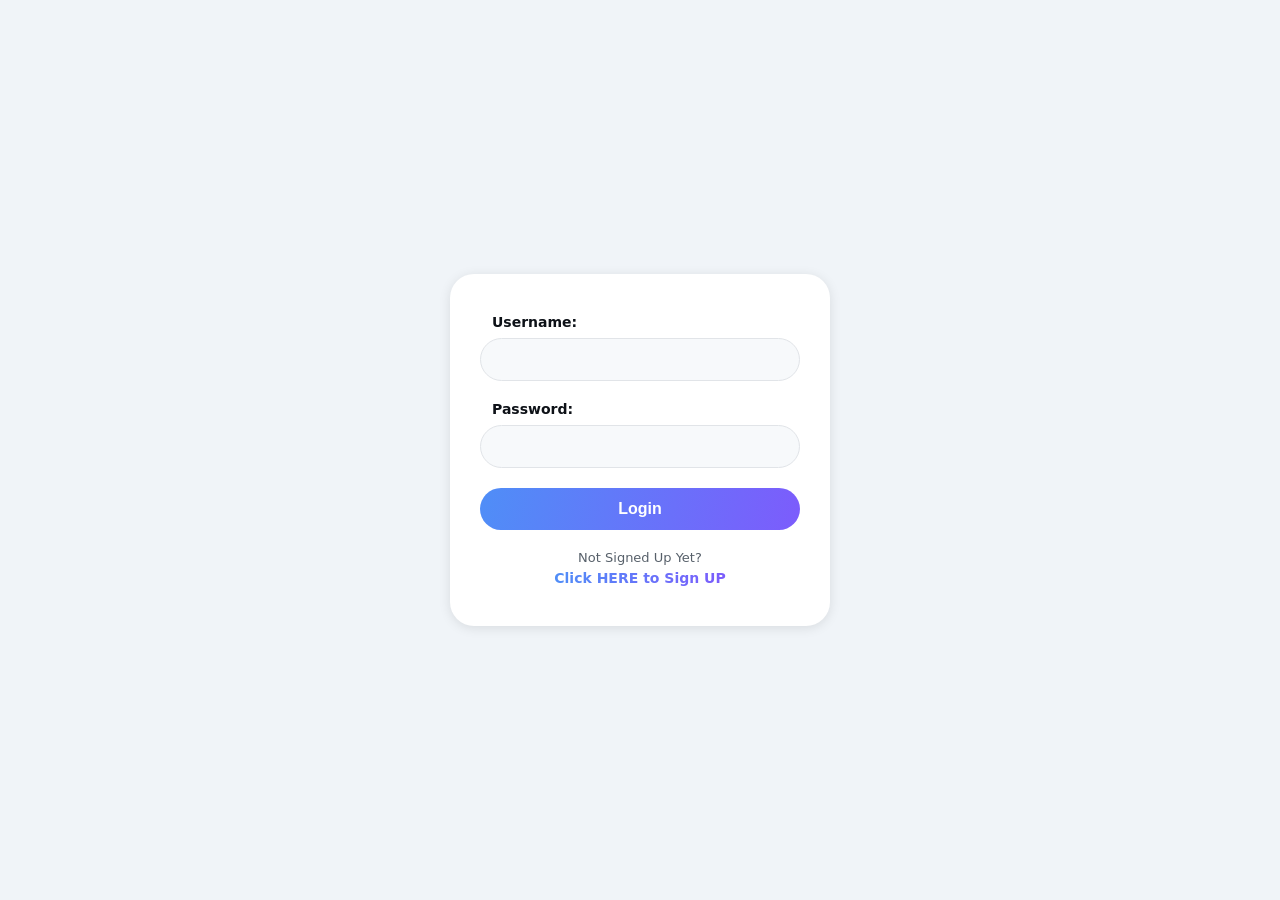
<file: index.html>
<!DOCTYPE html>
<html lang="en">
<head>
    <meta charset="UTF-8">
    <meta name="viewport" content="width=device-width, initial-scale=1.0">
    <title>Weather App</title>
    <link rel="stylesheet" href="style.css">
    <script>
        async function checkAuth() {
            try {
                const res = await fetch("http://127.0.0.1:8000/verify-session", {
                    method: "GET",
                    // This is the magic word that sends the cookie to the bouncer!
                    credentials: "include" 
                });

                // If the backend returns 401 Unauthorized, kick them out
                if (!res.ok) {
                    window.location.href = "/login/login.html";
                }
                // If res.ok is true, they stay on the page!

            } catch (error) {
                console.error("Auth check failed:", error);
                window.location.href = "/login/login.html";
            }
        }

        // Run the check immediately
        checkAuth();
    </script>
</head>
<body>
    <header>
        <img class="logo" src="images/Frame.png" alt="logo">
        <h1>Skywatcher</h1>
        <form id="city-form">
            <label for="city-name"></label>

            <div class="input-wrapper">
                <span class="search"><img class="search-icon"  src="images/Frame (4).png" alt="Search icon"></span>
                <input type="text" id="city-name" name="city-name">
                <button type="submit">Add city</button>
                <ul id="suggestions"></ul>
            </div>
            
        </form>
        
        <button class="unit-btn" id="celsius">Change unit</button>
    </header>
    <main>
        <div class="dashboard">
            
        </div>
        <button id="clear">Clear</button>
        <button id="report">Report</button>
    </main>
    <script type='module' src="src/app.js"></script>
</body>
</html>
</file>
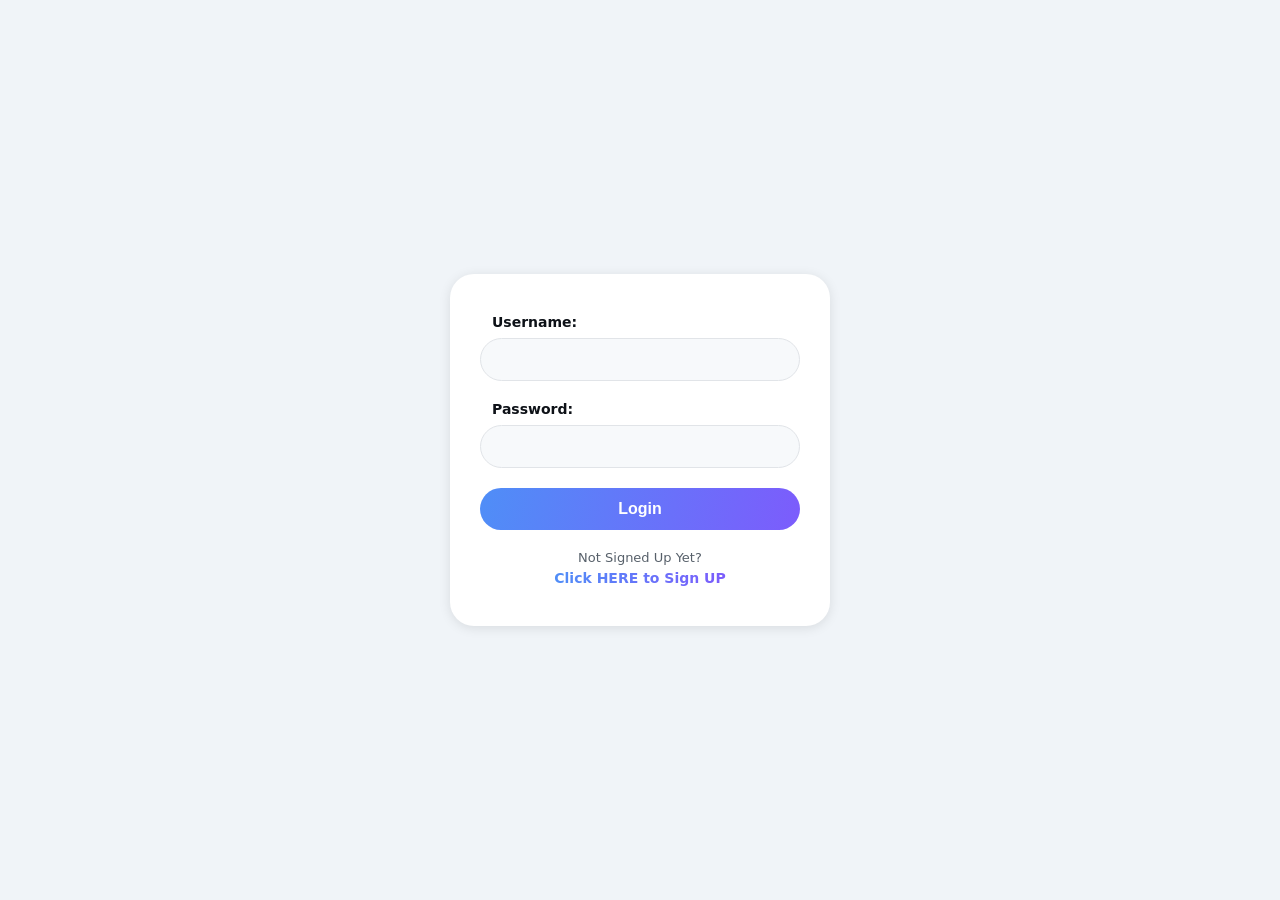
<file: login/login.html>
<!DOCTYPE html>
<html lang="en">
<head>
    <meta charset="UTF-8">
    <meta name="viewport" content="width=device-width, initial-scale=1.0">
    <title>Login Page</title>
    <link rel="stylesheet" href="login.css">
</head>
<body>
    <form id="login-form" class="login-form">
        <div class="login">
            <label for="username">Username:</label>
            <input type="text" id="username" name="username" required>
        </div>
        <div class="login">
            <label for="password">Password:</label>
            <input type="password" id="password" name="password" required>
        </div>
        <button>Login</button>
        <p>Not Signed Up Yet?</p>
        <a href="signUp/signUp.html">Click HERE to Sign UP</a>
    </form>
    <script src="login.js"></script>
</body>
</html>
</file>
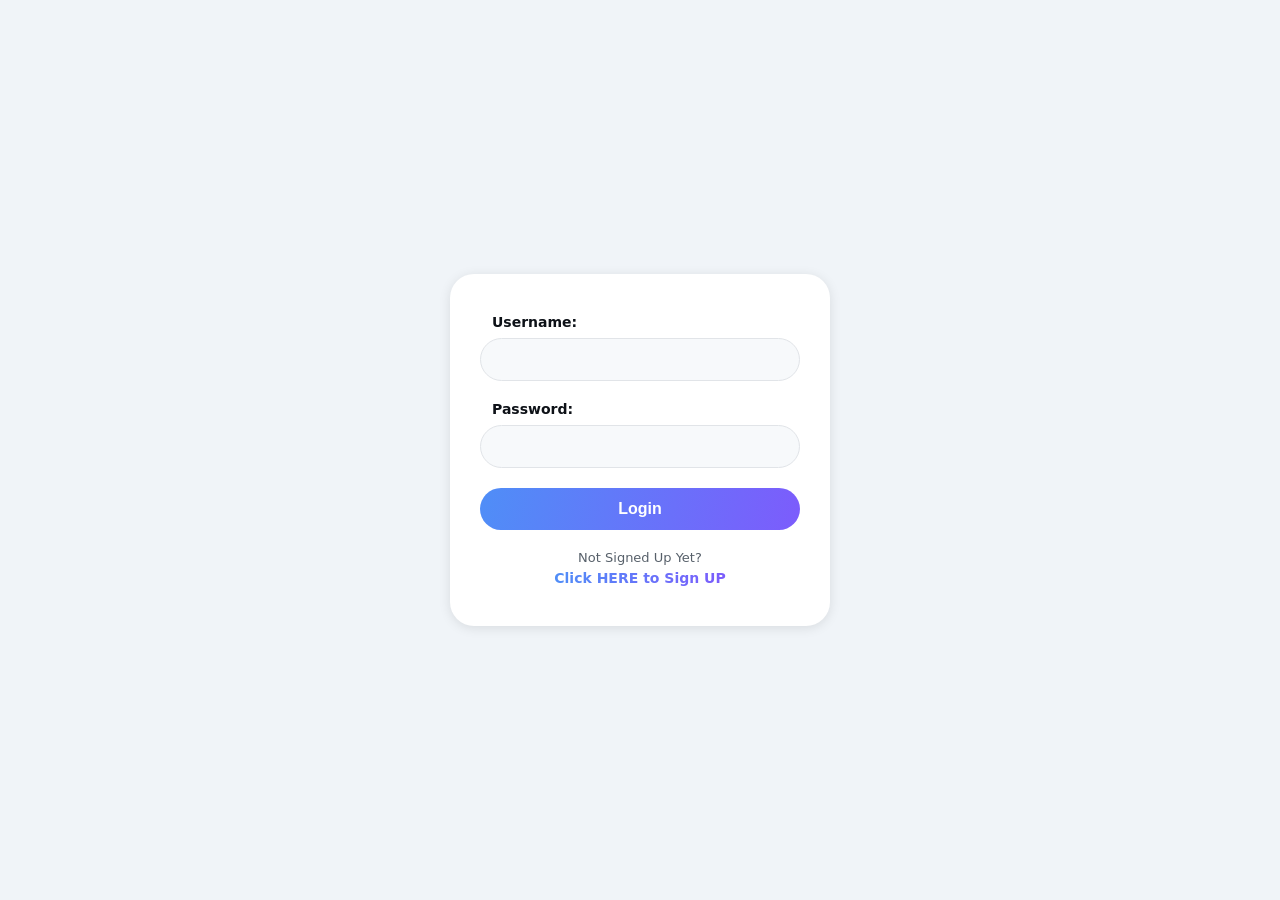
<file: report/report.html>
<!DOCTYPE html>
<html lang="en">
<head>
    <meta charset="UTF-8">
    <meta name="viewport" content="width=device-width, initial-scale=1.0">
    <title>Report</title>
    <link rel="stylesheet" href="report.css">
    <script>
        async function checkAuth() {
            try {
                const res = await fetch("http://127.0.0.1:8000/verify-session", {
                    method: "GET",
                    credentials: "include" 
                });

                if (!res.ok) {
                    window.location.href = "/login/login.html";
                }

            } catch (error) {
                console.error("Auth check failed:", error);
                window.location.href = "/login/login.html";
            }
        }

        checkAuth();
    </script>
</head>
<body>
    <h1>Report</h1>
    <div class="dropdown-container">
    <label for="city-select">Choose a city:</label>
    <select id="city-select">
        <option value="" disabled selected>Select a city...</option>
        
        <option value="kozhikode">Kozhikode</option>
        <option value="kasaragod">Kasaragod</option>
        <option value="kochi">Mumbai</option>
        <option value="paris">London</option>
    </select>
</div>
    <div class="report-body">

    </div>
    <script src="report.js"></script>
</body>
</html>
</file>
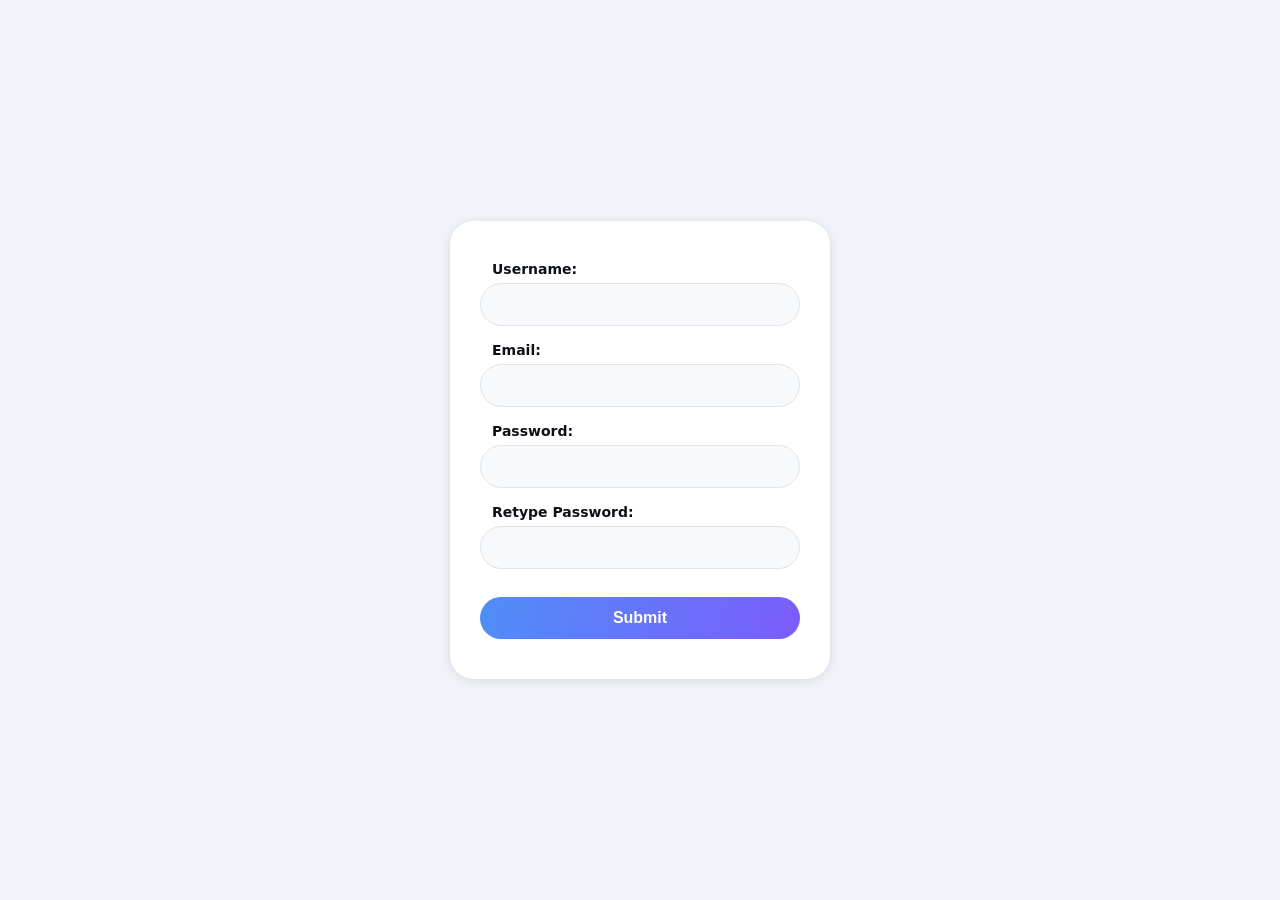
<file: login/signUp/signUp.html>
<!DOCTYPE html>
<html lang="en">
<head>
    <meta charset="UTF-8">
    <meta name="viewport" content="width=device-width, initial-scale=1.0">
    <title>Sign Up</title>
    <link rel="stylesheet" href="signUp.css"> 
</head>
<body>
    <form id="sign-up-form">
        <label for="username">Username:</label>
        <input type="text" id="username" name="username">

        <label for="email">Email:</label>
        <input type="email" id="email" name="email">

        <label for="password">Password:</label>
        <input type="password" id="password" name="password">

        <label for="password2">Retype Password:</label>
        <input type="password" id="password2" name="password2">

        <button>Submit</button>
    </form>
    <script src="signUp.js"></script>
</body>
</html>
</file>
<file: style.css>
body{
    margin:0;
    background: #F0F4F8;
    font-family:system-ui, -apple-system, sans-serif;
}

header{
    display: flex;
    align-items: center;
    gap: 1rem;
    backdrop-filter: blur(12px);
    background-color: white;
}

.logo{
    width: 28px;
    height: 28px;
    margin-left: 30px;
}

.search-icon{
    width: 14px;
    height: 14px;
}
h1{
    background: linear-gradient(101.63deg, #4F8EF7 0%, #7C5CFC 100%);
    -webkit-background-clip: text;
    -webkit-text-fill-color: transparent;
    width: 106;
    height: 27;
    opacity: 1;
}

#city-form {
  width: 500px;
   margin-right: auto;
}

.input-wrapper {
  position: relative;
  display: flex;
  align-items: center;
  padding: 6px;

  background: rgba(255, 255, 255, 0.6);
  border-radius: 9999px;

  backdrop-filter: blur(10px);
  box-shadow: inset 0 1px 3px rgba(0,0,0,0.1);
}

#city-name {
  position: relative;

  flex: 1;
  border: none;
  outline: none;
  background: transparent;

  font-size: 16px;
  padding: 8px;
}

/* BUTTON */
#city-form button {
  border: none;
  padding: 8px 16px;
  border-radius: 9999px;

  background: linear-gradient(101.63deg, #4F8EF7 0%, #7C5CFC 100%);
  color: white;

  font-weight: 500;
  cursor: pointer;
}

.unit{
  color: #57606A;
}
.unit-btn{
  border: none;
  padding: 8px 16px;
  border-radius: 9999px;

  background: linear-gradient(101.63deg, #4F8EF7 0%, #7C5CFC 100%);
  color: white;

  font-weight: 500;
  cursor: pointer;
  margin-right: 30px;
}

/* Suggestions */

#suggestions{
    position: absolute;
    list-style:none;
    top: 100%;
    width: 80%;
    left: 0;
    margin: 0;
    padding: 0;
    background-color: white;
    border-radius: 20px;
    overflow: hidden;
    box-shadow: 0 8px 20px rgba(0,0,0,0.1);
}

#suggestions li{
    padding:6px;
    padding-left: 25px;
    cursor:pointer;
}

#suggestions li:hover{
    background: #4F8EF70F;
}


/* Dashboard layout */

.dashboard{
    display:flex;
    flex-wrap:wrap;
    justify-content:center;
    gap:20px;
    padding:30px;
}

/* Weather cards */

.city-card{
    width: 270px;
    height: 450px;
    opacity: 1;
    border-radius: 24px;
    border-top-width: 3px;
    border-right-width: 1px;
    border-bottom-width: 1px;
    border-left-width: 1px;
    background-color: white;
    padding: 20px;
    box-shadow: 0px 0px 0px 1px #0000000D;
    box-shadow: 0px 2px 12px 0px #0000001A;

}

.card-header {
  display: flex;
  justify-content: space-between;
  align-items: center;
}

h2{
    font-family: "Inter", sans-serif;
    font-weight: 700;
    font-style: normal;
    font-size: 18px;
    line-height: 21.6px;
    letter-spacing: 0;
    color: #0D1117;
}

.main-weather {
  display: flex;
  justify-content: space-between;
  vertical-align: center;
}

.value{
    font-weight: 300px;
    font-style: Light;
    font-size: 48px;
    vertical-align: middle;
    color: #0D1117;
}

.icon{
    font-size: 56px;
    vertical-align: middle;
}

.feels{
    font-size: 11px;
    color: #57606A;
}
.stats {
  display: flex;
  justify-content: space-between;
  margin-top: 20px;
  text-align: center;
}

.stats div {
  flex: 1;
}

.stats span {
  font-size: 18px;
}

.stats strong {
  display: block;
  margin-top: 5px;
}

.stats p {
  font-size: 11px;
  color: #999;
}

/* REMOVE BUTTON */
.remove {
  background: none;
  border: none;
  font-size: 18px;
  font-weight: 300; /* thinner */
  color: #999;
  cursor: pointer;
}

/* Clear button */

#clear{
    display: block;
    justify-self: center;
    border: none;
    padding: 8px 16px;
    border-radius: 9999px;
    margin-bottom: 30px;

    background: linear-gradient(101.63deg, #4F8EF7 0%, #7C5CFC 100%);
    color: white;

    font-weight: 500;
    cursor: pointer;
}

#report{
    display: block;
    justify-self: center;
    border: none;
    padding: 8px 16px;
    border-radius: 9999px;

    background: linear-gradient(101.63deg, #4F8EF7 0%, #7C5CFC 100%);
    color: white;

    font-weight: 500;
    cursor: pointer;
}

.weather-card.skeleton {
  width: 289px;
  height: 481px;
  padding: 20px;
  border-radius: 24px;

  background-color: white;
  box-shadow: 0px 2px 12px rgba(0,0,0,0.1);
}

.skeleton-text,
.skeleton-circle {
  animation: shimmer 1.5s infinite linear;

  background: linear-gradient(
    90deg,
    #e0e0e0 25%,
    #f5f5f5 50%,
    #e0e0e0 75%
  );

  background-size: 200% 100%;
  border-radius: 6px;
}

@keyframes shimmer {
  to {
    background-position: -200% 0;
  }
}

/* TEXT BLOCKS */
.skeleton-text {
  border-radius: 6px;
}

.title {
  width: 120px;
  height: 18px;
  margin-bottom: 6px;
}

.subtitle {
  width: 160px;
  height: 12px;
}

.temp {
  width: 80px;
  height: 40px;
}

.line {
  width: 120px;
  height: 14px;
  margin: 10px 0;
}

.small {
  width: 100px;
  height: 12px;
  margin-top: 6px;
}

.tiny {
  width: 40px;
  height: 10px;
  margin: 4px auto;
}

/* CIRCLES */
.skeleton-circle {
  border-radius: 50%;
}

.skeleton-circle.icon {
  width: 50px;
  height: 50px;
}

.skeleton-circle.small {
  width: 20px;
  height: 20px;
}

.skeleton-circle.tiny {
  width: 16px;
  height: 16px;
}

/* STATS */
.stats {
  display: flex;
  justify-content: space-between;
  margin-top: 15px;
}

.stat {
  text-align: center;
}

/* FORECAST */
.forecast-grid {
  display: flex;
  justify-content: space-between;
  margin-top: 15px;
}

.forecast-day {
  text-align: center;
}



.forecast-section {
  margin-top: 20px;
  padding-top: 15px;
  border-top: 1px solid #eee;
}

.forecast-grid {
  display: flex;
  justify-content: space-between;
  gap: 10px;
}

.forecast-day {
  flex: 1;
  text-align: center;
  font-size: 12px;
}

.forecast-date {
  display: block;
  color: #999;
  margin-bottom: 6px;
}

.forecast-icon {
  display: block;
  font-size: 22px;
  margin-bottom: 6px;
}

.forecast-temp {
  display: flex;
  justify-content: center;
  gap: 4px;
}

.forecast-max {
  font-weight: 600;
}

.forecast-min {
  color: #999;
}

.container{
  display: flex;
  flex-direction: column;
  align-items: center;
}

.globe{
  height: 10px;
  font-size: 70px;  
}

.error-content{
  display: flex;
    flex-direction: column;
    align-items: center;
}

.error-icon{
  font-size: 50px;
}

.error-close{
  display: block;
    justify-self: center;
    border: none;
    padding: 8px 16px;
    border-radius: 9999px;

    background: linear-gradient(101.63deg, #4F8EF7 0%, #7C5CFC 100%);
    color: white;

    font-weight: 500;
    cursor: pointer;
}
</file>
<file: login/login.css>
/* 1. Base Setup: Center the form on the screen */
body {
    margin: 0;
    height: 100vh;
    background: #F0F4F8;
    font-family: system-ui, -apple-system, sans-serif;
    display: flex;
    justify-content: center;
    align-items: center;
}

/* 2. The Login Card: Matches your .city-card design */
.login-form {
    width: 320px;
    background-color: white;
    border-radius: 24px;
    padding: 40px 30px;
    box-shadow: 0px 2px 12px 0px rgba(0,0,0,0.1);
    display: flex;
    flex-direction: column;
    align-items: center;
}

/* 3. Input Groups */
.login {
    width: 100%;
    display: flex;
    flex-direction: column;
    gap: 8px;
    margin-bottom: 20px;
}

.login label {
    font-size: 14px;
    font-weight: 600;
    color: #0D1117;
    margin-left: 12px; /* Aligns visually with the curved input */
}

/* 4. Inputs: Matches your #city-name pill shapes */
.login input {
    border: 1px solid #E1E4E8;
    background: rgba(240, 244, 248, 0.5); 
    border-radius: 9999px;
    padding: 12px 16px;
    font-size: 15px;
    outline: none;
    color: #0D1117;
    transition: border-color 0.2s ease, box-shadow 0.2s ease;
}

.login input:focus {
    border-color: #4F8EF7;
    /* Adds a subtle blue glow when typing */
    box-shadow: 0 0 0 3px rgba(79, 142, 247, 0.15); 
}

/* 5. Button: Matches your gradient buttons */
.login-form button {
    width: 100%;
    border: none;
    padding: 12px 16px;
    border-radius: 9999px;
    background: linear-gradient(101.63deg, #4F8EF7 0%, #7C5CFC 100%);
    color: white;
    font-size: 16px;
    font-weight: 600;
    cursor: pointer;
    margin-bottom: 20px;
    transition: opacity 0.2s ease;
}

.login-form button:hover {
    opacity: 0.9;
}

/* 6. Footer Text & Links */
.login-form p {
    margin: 0;
    font-size: 13px;
    color: #57606A;
    margin-bottom: 5px;
}

.login-form a {
    font-size: 14px;
    font-weight: 600;
    text-decoration: none;
    /* Applies the gradient to the text itself */
    background: linear-gradient(101.63deg, #4F8EF7 0%, #7C5CFC 100%);
    -webkit-background-clip: text;
    -webkit-text-fill-color: transparent;
    transition: opacity 0.2s;
}

.login-form a:hover {
    opacity: 0.7;
}
</file>
<file: report/report.css>
/* 1. Base Setup (Matches your main app) */
body {
    margin: 0;
    background: #F0F4F8;
    font-family: system-ui, -apple-system, sans-serif;
    display: flex;
    flex-direction: column;
    align-items: center; /* Centers everything on the page */
    padding: 40px 20px;
}

/* 2. Page Header */
h1 {
    background: linear-gradient(101.63deg, #4F8EF7 0%, #7C5CFC 100%);
    -webkit-background-clip: text;
    -webkit-text-fill-color: transparent;
    font-size: 36px;
    margin-bottom: 30px;
}

/* 3. Dropdown Container (Using your Glassmorphism style) */
.dropdown-container {
    display: flex;
    align-items: center;
    gap: 12px;
    padding: 10px 24px;
    margin-bottom: 40px;

    background: rgba(255, 255, 255, 0.6);
    border-radius: 9999px; /* Pill shape */
    backdrop-filter: blur(10px);
    box-shadow: inset 0 1px 3px rgba(0,0,0,0.1), 0 2px 10px rgba(0,0,0,0.05);
}

.dropdown-container label {
    color: #57606A;
    font-weight: 500;
}

#city-select {
    border: none;
    outline: none;
    background: transparent;
    font-size: 16px;
    font-family: inherit;
    color: #0D1117;
    cursor: pointer;
    font-weight: 600;
}

/* 4. Dashboard Layout for the Cards */
.report-body {
    display: flex;
    flex-wrap: wrap;
    justify-content: center;
    gap: 20px;
    width: 100%;
    max-width: 1200px;
}

/* 5. Database Record Cards (Matches your .city-card) */
.record-card {
    width: 270px;
    background-color: white;
    padding: 24px;
    border-radius: 24px;
    box-shadow: 0px 2px 12px 0px rgba(0, 0, 0, 0.1);
    
    display: flex;
    flex-direction: column;
    gap: 12px;
    transition: transform 0.2s ease;
}

.record-card:hover {
    transform: translateY(-4px); /* Slight hover effect */
}

/* 6. Card Typography & Data Rows */
.record-card h3 {
    margin: 0 0 10px 0;
    font-size: 24px;
    font-weight: 700;
    color: #0D1117;
    text-transform: capitalize;
}

.record-card p {
    margin: 0;
    font-size: 14px;
    color: #57606A;
    display: flex;
    justify-content: space-between; /* Pushes label and value apart */
    padding-bottom: 8px;
    border-bottom: 1px solid #F0F4F8; /* Subtle dividers between rows */
}

.record-card p:last-child {
    border-bottom: none;
    padding-bottom: 0;
    font-size: 12px;
    color: #999;
    margin-top: 10px;
    justify-content: center; /* Centers the timestamp */
}
</file>
<file: login/signUp/signUp.css>
/* 1. Base Setup: Center the form on the screen */
body {
    margin: 0;
    height: 100vh;
    background: #F0F4F8;
    font-family: system-ui, -apple-system, sans-serif;
    display: flex;
    justify-content: center;
    align-items: center;
}

/* 2. The Sign Up Card */
#sign-up-form {
    width: 320px;
    background-color: white;
    border-radius: 24px;
    padding: 40px 30px;
    box-shadow: 0px 2px 12px 0px rgba(0,0,0,0.1);
    display: flex;
    flex-direction: column;
}

/* 3. Labels */
#sign-up-form label {
    font-size: 14px;
    font-weight: 600;
    color: #0D1117;
    margin-left: 12px; /* Aligns visually with the curved input */
    margin-bottom: 6px;
    margin-top: 16px;
}

/* Remove the top margin from the very first label so it sits flush */
#sign-up-form label:first-of-type {
    margin-top: 0;
}

/* 4. Inputs: Pill shapes with focus glow */
#sign-up-form input {
    border: 1px solid #E1E4E8;
    background: rgba(240, 244, 248, 0.5); 
    border-radius: 9999px;
    padding: 12px 16px;
    font-size: 15px;
    outline: none;
    color: #0D1117;
    transition: border-color 0.2s ease, box-shadow 0.2s ease;
}

#sign-up-form input:focus {
    border-color: #4F8EF7;
    box-shadow: 0 0 0 3px rgba(79, 142, 247, 0.15); 
}

/* 5. Submit Button */
#sign-up-form button {
    margin-top: 28px;
    width: 100%;
    border: none;
    padding: 12px 16px;
    border-radius: 9999px;
    background: linear-gradient(101.63deg, #4F8EF7 0%, #7C5CFC 100%);
    color: white;
    font-size: 16px;
    font-weight: 600;
    cursor: pointer;
    transition: opacity 0.2s ease;
}

#sign-up-form button:hover {
    opacity: 0.9;
}
</file>
